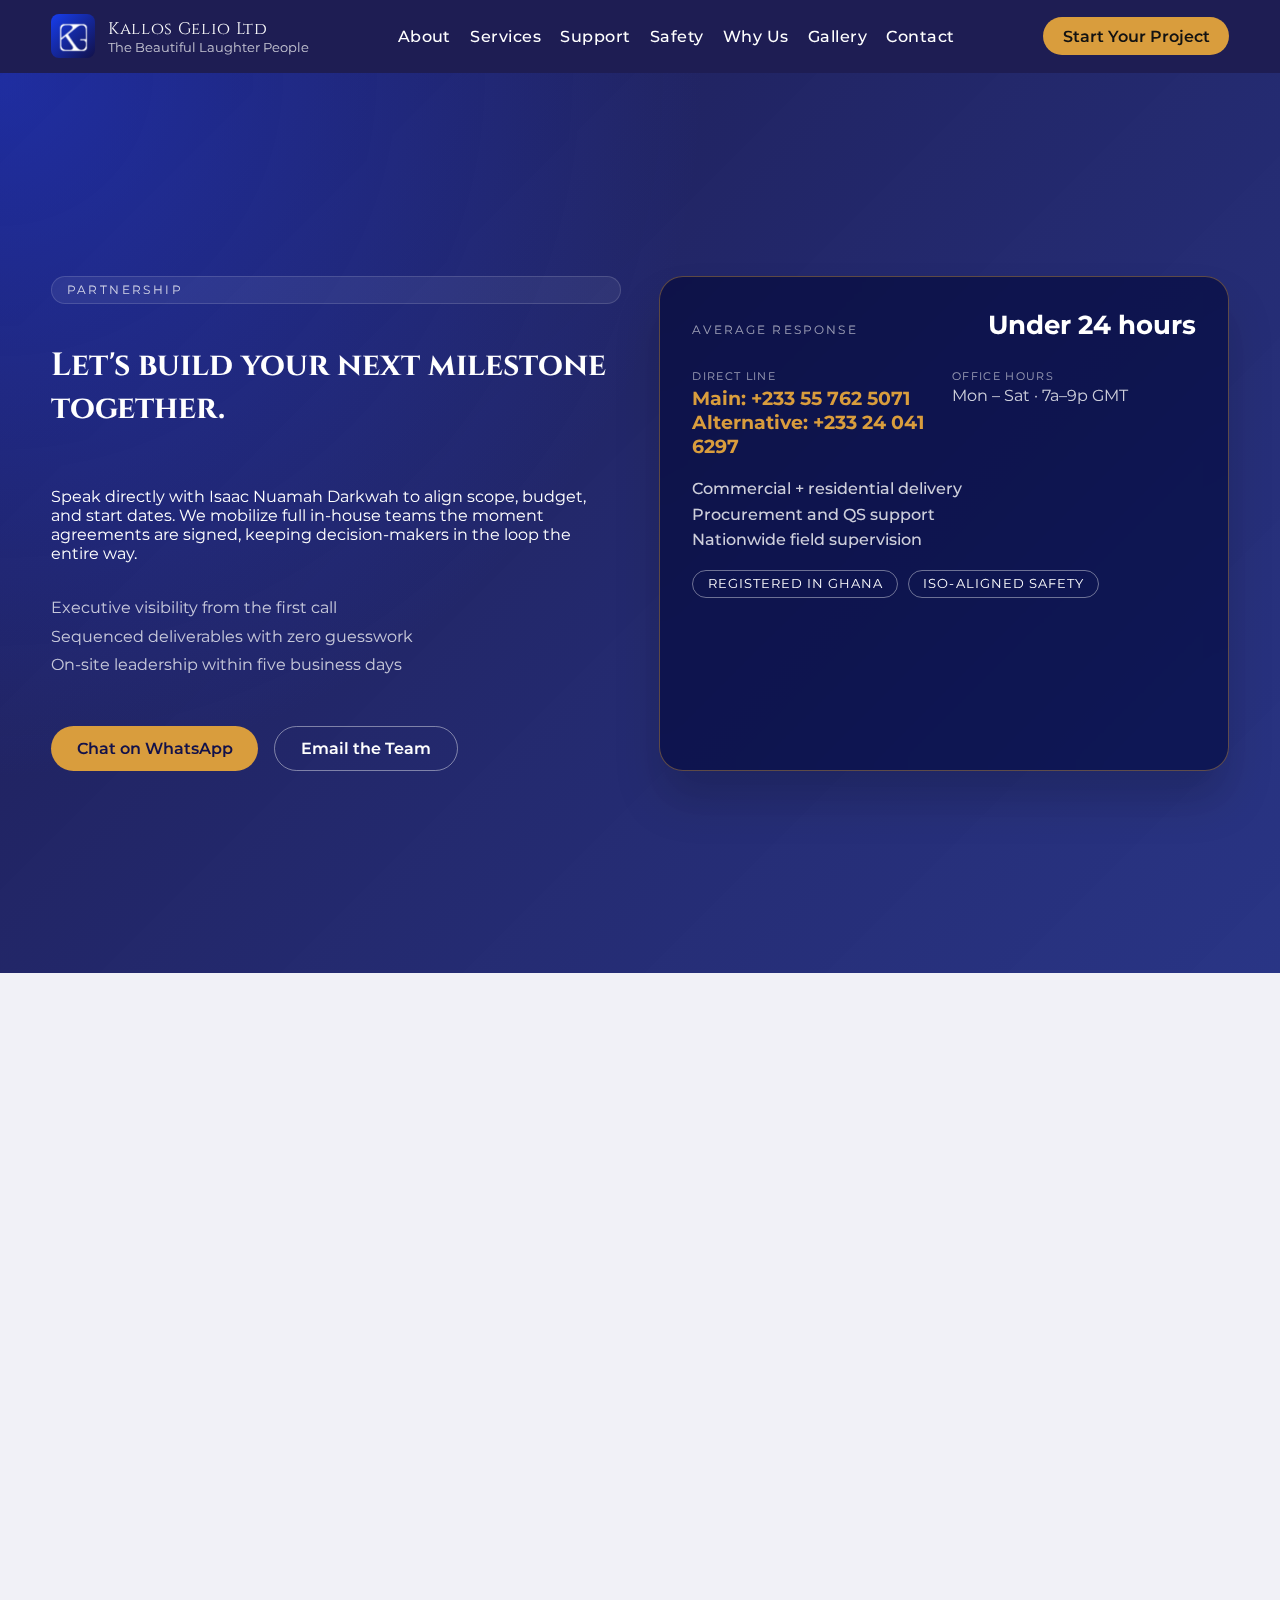
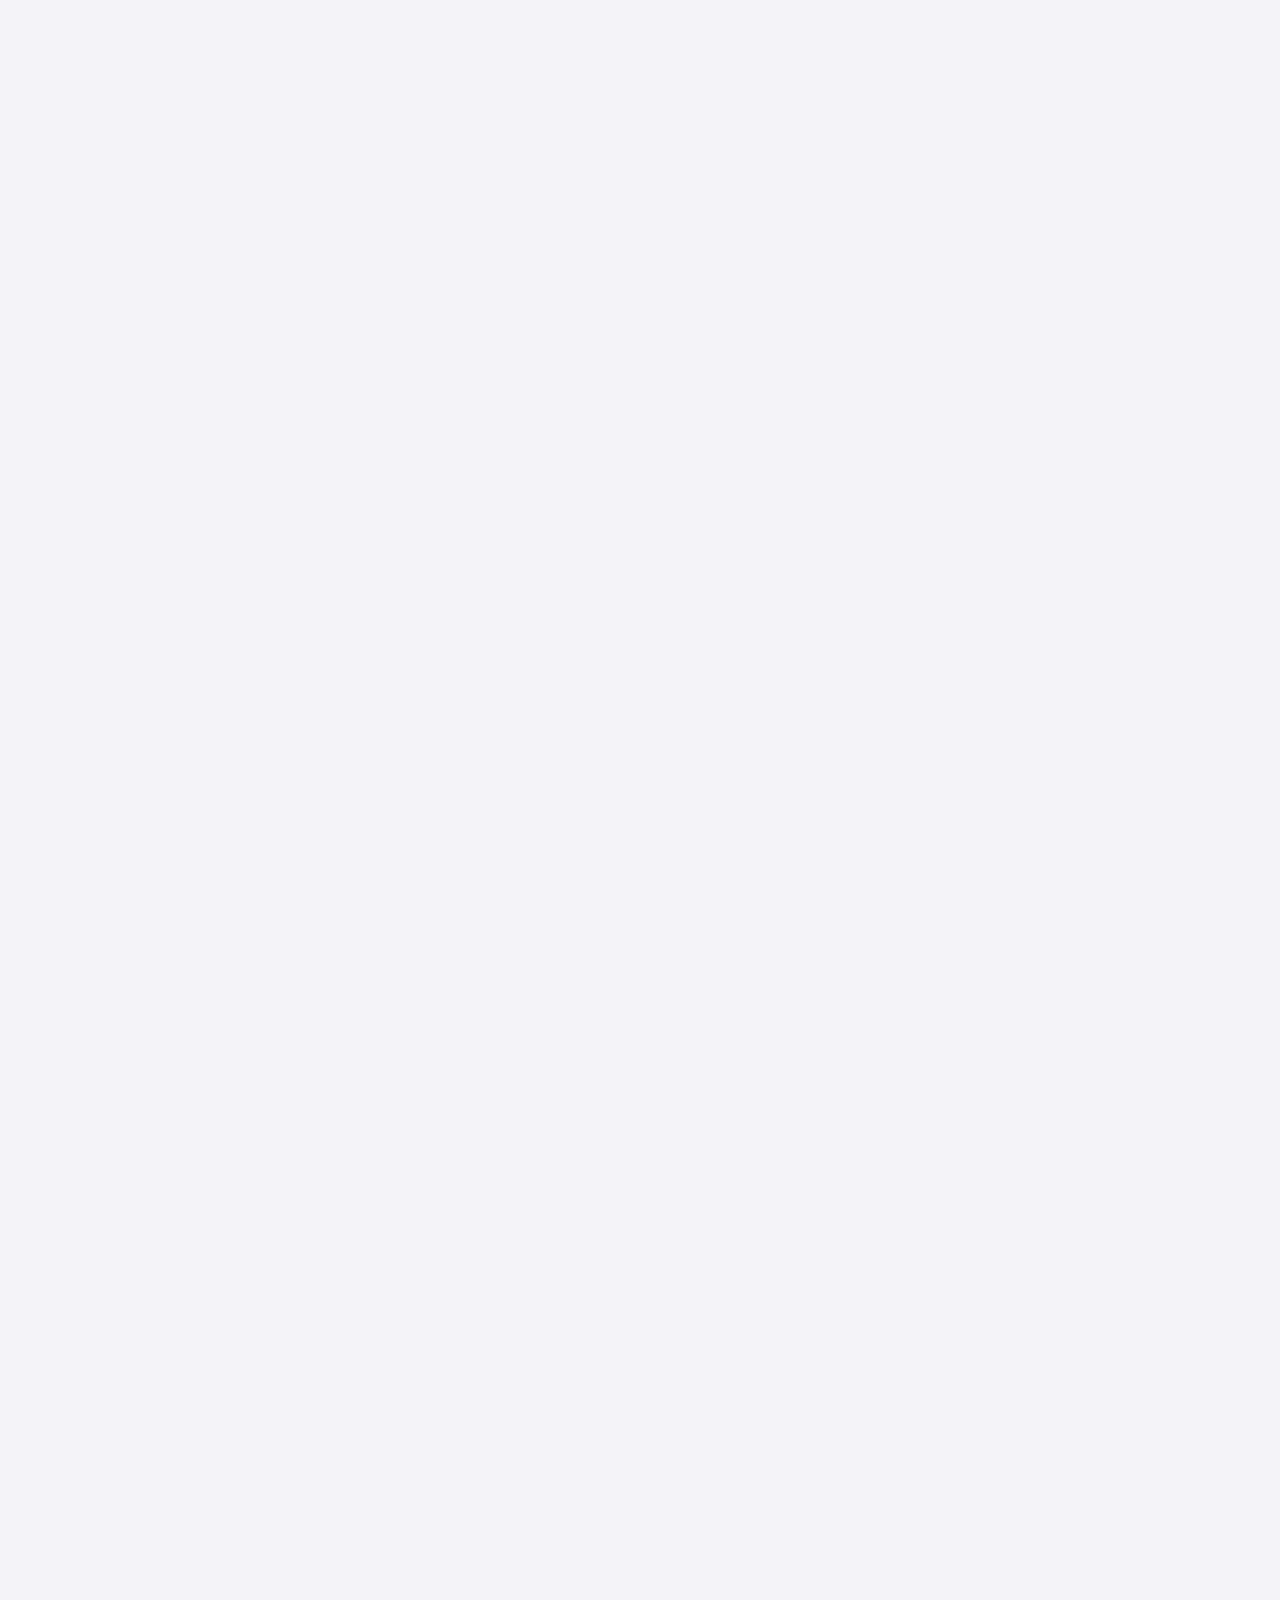
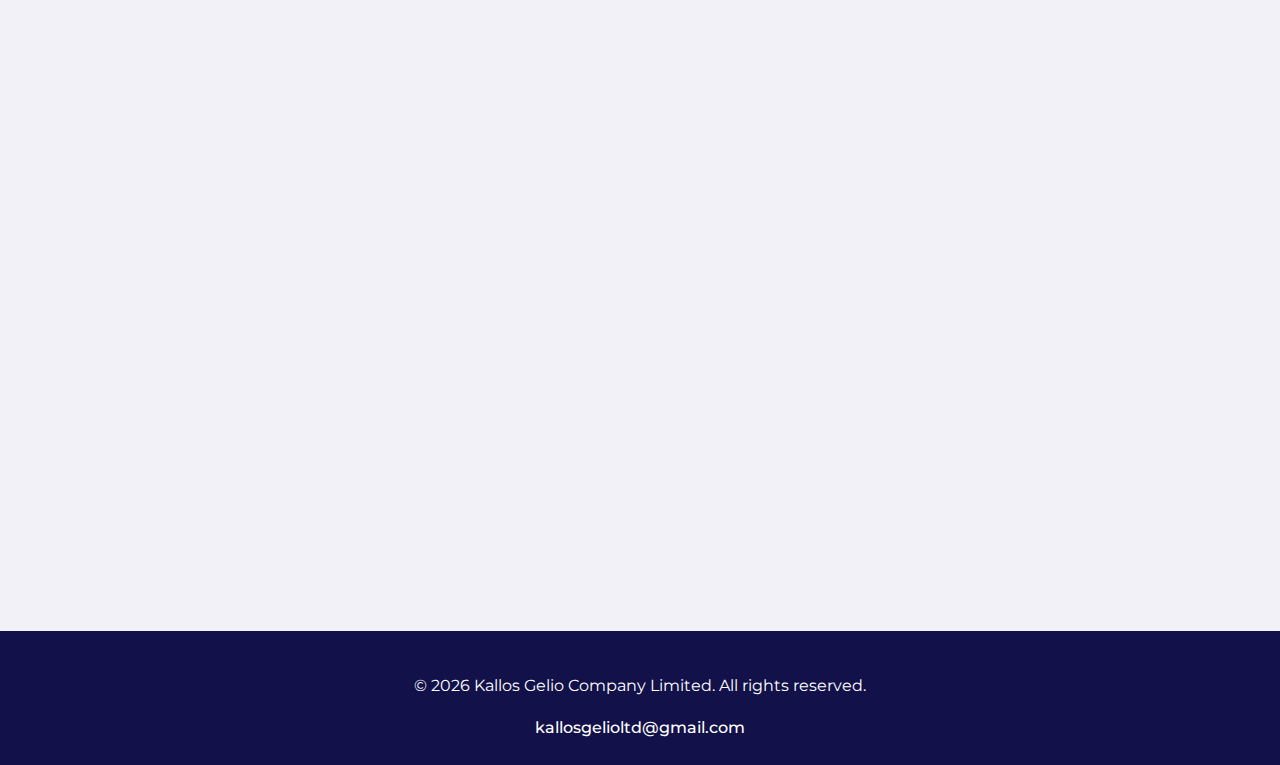
<file: pages/partner.html>
<!DOCTYPE html>
<html lang="en">

<head>
    <meta charset="utf-8">
    <meta name="viewport" content="width=device-width, initial-scale=1">
    <title>Partner With Us | Kallos Gelio Ltd</title>
    <meta name="description"
        content="Engage Kallos Gelio Ltd for turnkey construction, renovation, and consulting assignments across Ghana." />
    <link rel="preconnect" href="https://fonts.googleapis.com">
    <link rel="preconnect" href="https://fonts.gstatic.com" crossorigin>
    <link
        href="https://fonts.googleapis.com/css2?family=Cinzel:wght@500;700&family=Montserrat:wght@300;400;500;600;700&display=swap"
        rel="stylesheet">
    <link rel="stylesheet" href="../assets/css/styles.css">
    <link rel="icon" type="image/png" href="../assets/img/logos/favicon.png">
</head>

<body>
    <header class="site-header">
        <div class="container header-inner">
            <a class="brand" href="../index.html#top" aria-label="Kallos Gelio Ltd">
                <!-- <span class="brand-mark">KG</span> -->
                <img class="brand-mark" src="../assets/img/logos/logo-kg-white.png" alt="Kallos Gelio Ltd Logo">
                <div class="brand-text">
                    <span class="brand-name">Kallos Gelio Ltd</span>
                    <span class="brand-tag">The Beautiful Laughter People</span>
                </div>
            </a>
            <button class="nav-toggle" aria-label="Toggle navigation" aria-expanded="false">☰</button>
            <nav class="site-nav" aria-label="Main navigation">
                <ul>
                    <li><a href="../index.html#about">About</a></li>
                    <li><a href="services.html">Services</a></li>
                    <li><a href="../index.html#support">Support</a></li>
                    <li><a href="../index.html#safety">Safety</a></li>
                    <li><a href="../index.html#benefits">Why Us</a></li>
                    <li><a href="gallery.html">Gallery</a></li>
                    <li><a href="../index.html#contact">Contact</a></li>
                </ul>
            </nav>
            <a class="cta-button" href="https://wa.me/233557625071" target="_blank" rel="noopener">Start Your
                Project</a>
        </div>
    </header>

    <main>
        <section class="page-hero partner-hero reveal-on-scroll is-visible">
            <div class="container hero-layout">
                <div class="hero-copy">
                    <span class="hero-kicker">Partnership</span>
                    <h1>Let's build your next milestone together.</h1>
                    <p>Speak directly with Isaac Nuamah Darkwah to align scope, budget, and start dates. We mobilize
                        full in-house teams the moment agreements are signed, keeping decision-makers in the loop the
                        entire way.</p>
                    <ul class="hero-points">
                        <li>Executive visibility from the first call</li>
                        <li>Sequenced deliverables with zero guesswork</li>
                        <li>On-site leadership within five business days</li>
                    </ul>
                    <div class="hero-actions">
                        <a class="button primary" href="https://wa.me/233557625071" target="_blank" rel="noopener">Chat
                            on WhatsApp</a>
                        <a class="button secondary" href="mailto:kallosgelioltd@gmail.com">Email the Team</a>
                    </div>
                </div>
                <aside class="hero-panel" aria-label="Availability summary">
                    <div class="panel-top">
                        <p class="panel-label">Average response</p>
                        <p class="panel-value">Under 24 hours</p>
                    </div>
                    <div class="panel-grid">
                        <div>
                            <p class="panel-subhead">Direct line</p>
                            <a class="panel-link" href="tel:+233557625071">Main: +233 55 762 5071</a>
                            <a class="panel-link" href="tel:+233240416297">Alternative: +233 24 041 6297</a>
                        </div>
                        <div>
                            <p class="panel-subhead">Office hours</p>
                            <p class="panel-copy">Mon – Sat · 7a–9p GMT</p>
                        </div>
                    </div>
                    <ul class="panel-list">
                        <li>Commercial + residential delivery</li>
                        <li>Procurement and QS support</li>
                        <li>Nationwide field supervision</li>
                    </ul>
                    <div class="panel-foot">
                        <span class="status-pill">Registered in Ghana</span>
                        <span class="status-pill">ISO-aligned safety</span>
                    </div>
                </aside>
            </div>
        </section>

        <section class="page-section reveal-on-scroll">
            <div class="container section-inner">
                <div class="section-heading">
                    <p class="section-eyebrow">Engagement Roadmap</p>
                    <h2 class="section-title">Three steps to activate Kallos Gelio</h2>
                    <p class="section-lead">Our onboarding eliminates uncertainty and ensures leadership visibility from
                        the first conversation.</p>
                </div>
                <ol class="step-list">
                    <li class="step-card">
                        <span class="step-number">01</span>
                        <div class="step-body">
                            <h3>Discovery Call</h3>
                            <p>Share your program goals, drawings, and constraints. We align expectations in under an
                                hour.</p>
                            <ul class="step-highlights">
                                <li>Clarify scope, site conditions, and timelines</li>
                                <li>Identify critical success factors</li>
                                <li>Confirm communication cadence</li>
                            </ul>
                        </div>
                    </li>
                    <li class="step-card">
                        <span class="step-number">02</span>
                        <div class="step-body">
                            <h3>Proposal &amp; Budget</h3>
                            <p>Receive a structured scope, schedules, and commercials backed by value engineering
                                options.</p>
                            <ul class="step-highlights">
                                <li>Trade-by-trade breakdowns with allowances</li>
                                <li>Mobilization plan covering labour and equipment</li>
                                <li>Risk registers plus mitigation strategies</li>
                            </ul>
                        </div>
                    </li>
                    <li class="step-card">
                        <span class="step-number">03</span>
                        <div class="step-body">
                            <h3>Mobilize &amp; Report</h3>
                            <p>Once approved, we release purchase orders, deploy teams, and share dashboards within
                                days.</p>
                            <ul class="step-highlights">
                                <li>Site logistics and safety briefings on day one</li>
                                <li>Live dashboards with cost and schedule status</li>
                                <li>Weekly executive reports plus multimedia updates</li>
                            </ul>
                        </div>
                    </li>
                </ol>
                <div class="timeline-card">
                    <div class="timeline-track">
                        <div class="timeline-node is-active">
                            <span>Day 0</span>
                            <p>Inquiry received and call booked within hours.</p>
                        </div>
                        <div class="timeline-node">
                            <span>Day 2-3</span>
                            <p>Quantities validated, procurement pathways confirmed.</p>
                        </div>
                        <div class="timeline-node">
                            <span>Day 4-5</span>
                            <p>Proposal sign-off plus mobilisation schedule issued.</p>
                        </div>
                    </div>
                    <p class="timeline-copy">Expect a signed mobilisation pack within five business days once approvals
                        land. We maintain a rolling bench of crews across Ghana for rapid deployment.</p>
                </div>
            </div>
        </section>

        <section class="page-section reveal-on-scroll">
            <div class="container section-inner">
                <div class="section-heading">
                    <p class="section-eyebrow">Documents to share</p>
                    <h2 class="section-title">Arrive prepared, accelerate decisions</h2>
                    <p class="section-lead">Providing these upfront helps us deliver accurate pricing and sequencing the
                        same
                        week.</p>
                </div>
                <div class="document-grid">
                    <article class="doc-card">
                        <div class="doc-icon">01</div>
                        <h3>Project Packet</h3>
                        <p>Architectural intent and existing conditions so our estimators can price accurately.</p>
                        <ul>
                            <li>Concept or IFC drawings (PDF / DWG)</li>
                            <li>Photos or video walkthroughs</li>
                            <li>Budget targets and completion dates</li>
                        </ul>
                    </article>
                    <article class="doc-card">
                        <div class="doc-icon">02</div>
                        <h3>Site Intelligence</h3>
                        <p>Context on utilities, access, and regulatory hurdles keeps mobilisation lean.</p>
                        <ul>
                            <li>Utility availability and access constraints</li>
                            <li>Permitting status and regulatory requirements</li>
                            <li>Preferred vendors or specified materials</li>
                        </ul>
                    </article>
                    <article class="doc-card">
                        <div class="doc-icon">03</div>
                        <h3>Decision Path</h3>
                        <p>Knowing who signs-off helps us prepare the right dashboards and cadence.</p>
                        <ul>
                            <li>Stakeholders plus approval sequence</li>
                            <li>Funding status and payment structure</li>
                            <li>Design partners and key contacts</li>
                        </ul>
                    </article>
                </div>
                <div class="document-callout">
                    <div>
                        <p class="callout-eyebrow">Turnaround promise</p>
                        <p class="callout-copy">“We respond within 24 hours and push the process forward until every
                            project variable is crystal clear.”</p>
                    </div>
                    <div class="callout-badges">
                        <span>Cost consultants on staff</span>
                        <span>HSE documentation ready</span>
                        <span>Drone &amp; photo updates</span>
                    </div>
                </div>
                <div class="page-cta enhanced-cta">
                    <figure class="cta-portrait">
                        <img src="../assets/img/photos/curated-founder-on-site.jpg"
                            alt="Isaac Nuamah Darkwah meeting clients on site">
                        <figcaption>Isaac Nuamah Darkwah, Founder &amp; CEO</figcaption>
                    </figure>
                    <div class="cta-panel">
                        <h3>Speak with Isaac</h3>
                        <p>Outline your build, ask for references, or request a mobilisation schedule. Isaac leads every
                            engagement personally.</p>
                        <div class="cta-actions">
                            <a class="button primary" href="tel:+233557625071">Call Now</a>
                            <a class="button secondary" href="https://wa.me/233557625071" target="_blank"
                                rel="noopener">Open WhatsApp</a>
                        </div>
                        <div class="cta-meta">
                            <span>Average answer time: 12 min</span>
                            <span>Coverage: Accra, Kumasi, Takoradi, Tamale</span>
                        </div>
                        <div class="social-links" aria-label="Kallos Gelio social media">
                            <a class="social-link" href="https://x.com/KallosGelioltd" target="_blank" rel="noopener">
                                <span class="sr-only">X (formerly Twitter)</span>
                                <svg viewBox="0 0 24 24" aria-hidden="true">
                                    <path
                                        d="M18.4 3h3.2l-7.6 8.7L22.2 21H16l-5-6.2L5.8 21H2.6l7.9-9.1L2.2 3h6l4.3 5.5L18.4 3Z" />
                                </svg>
                                <span>@KallosGelioltd</span>
                            </a>
                            <a class="social-link" href="https://www.instagram.com/Kallos_Gelio_ltd" target="_blank"
                                rel="noopener">
                                <span class="sr-only">Instagram</span>
                                <svg viewBox="0 0 24 24" aria-hidden="true">
                                    <path
                                        d="M7 2h10c2.761 0 5 2.239 5 5v10c0 2.761-2.239 5-5 5H7c-2.761 0-5-2.239-5-5V7c0-2.761 2.239-5 5-5zm0 2c-1.654 0-3 1.346-3 3v10c0 1.654 1.346 3 3 3h10c1.654 0 3-1.346 3-3V7c0-1.654-1.346-3-3-3H7z">
                                    </path>
                                    <circle cx="12" cy="12" r="4"></circle>
                                    <circle cx="17" cy="7" r="1.1"></circle>
                                </svg>
                                <span>Kallos_Gelio_ltd</span>
                            </a>
                        </div>
                    </div>
                </div>
            </div>
        </section>
    </main>

    <footer class="site-footer">
        <div class="container footer-inner">
            <p>© <span id="year"></span> Kallos Gelio Company Limited. All rights reserved.</p>
            <a href="mailto:kallosgelioltd@gmail.com">kallosgelioltd@gmail.com</a>
        </div>
    </footer>

    <script src="../assets/js/site-notice.js"></script>
    <script>
        const navToggle = document.querySelector('.nav-toggle');
        const siteNav = document.querySelector('.site-nav');
        if (navToggle && siteNav) {
            navToggle.addEventListener('click', () => {
                const expanded = navToggle.getAttribute('aria-expanded') === 'true';
                navToggle.setAttribute('aria-expanded', String(!expanded));
                siteNav.classList.toggle('is-open');
            });
        }

        const heroTabs = document.querySelectorAll('[data-hero-tab]');
        const heroSlides = document.querySelectorAll('[data-hero-slide]');
        let activeHeroIndex = 0;

        const activateHeroSlide = (index) => {
            heroTabs.forEach((tab) => {
                const isActive = Number(tab.getAttribute('data-target')) === index;
                tab.classList.toggle('is-active', isActive);
                tab.setAttribute('aria-selected', String(isActive));
            });
            heroSlides.forEach((slide) => {
                slide.classList.toggle('is-active', Number(slide.getAttribute('data-index')) === index);
            });
            activeHeroIndex = index;
        };

        if (heroTabs.length && heroSlides.length) {
            heroTabs.forEach((tab) => {
                tab.addEventListener('click', () => {
                    activateHeroSlide(Number(tab.getAttribute('data-target')));
                });
            });

            setInterval(() => {
                const nextIndex = (activeHeroIndex + 1) % heroSlides.length;
                activateHeroSlide(nextIndex);
            }, 7000);
        }

        const initRevealAnimations = () => {
            const revealTargets = document.querySelectorAll('.reveal-on-scroll');
            if (!revealTargets.length) {
                return;
            }

            document.body.classList.add('reveal-ready');

            const prefersReducedMotion = window.matchMedia('(prefers-reduced-motion: reduce)');
            if (prefersReducedMotion.matches) {
                revealTargets.forEach((target) => target.classList.add('is-visible'));
                return;
            }

            const observer = new IntersectionObserver((entries) => {
                entries.forEach((entry) => {
                    if (entry.isIntersecting) {
                        entry.target.classList.add('is-visible');
                        observer.unobserve(entry.target);
                    }
                });
            }, {
                threshold: 0.2,
                rootMargin: '0px 0px -10% 0px'
            });

            revealTargets.forEach((target) => {
                if (target.classList.contains('is-visible')) {
                    return;
                }
                observer.observe(target);
            });
        };

        initRevealAnimations();

        const yearTarget = document.getElementById('year');
        if (yearTarget) {
            yearTarget.textContent = new Date().getFullYear();
        }
    </script>
</body>

</html>
</file>
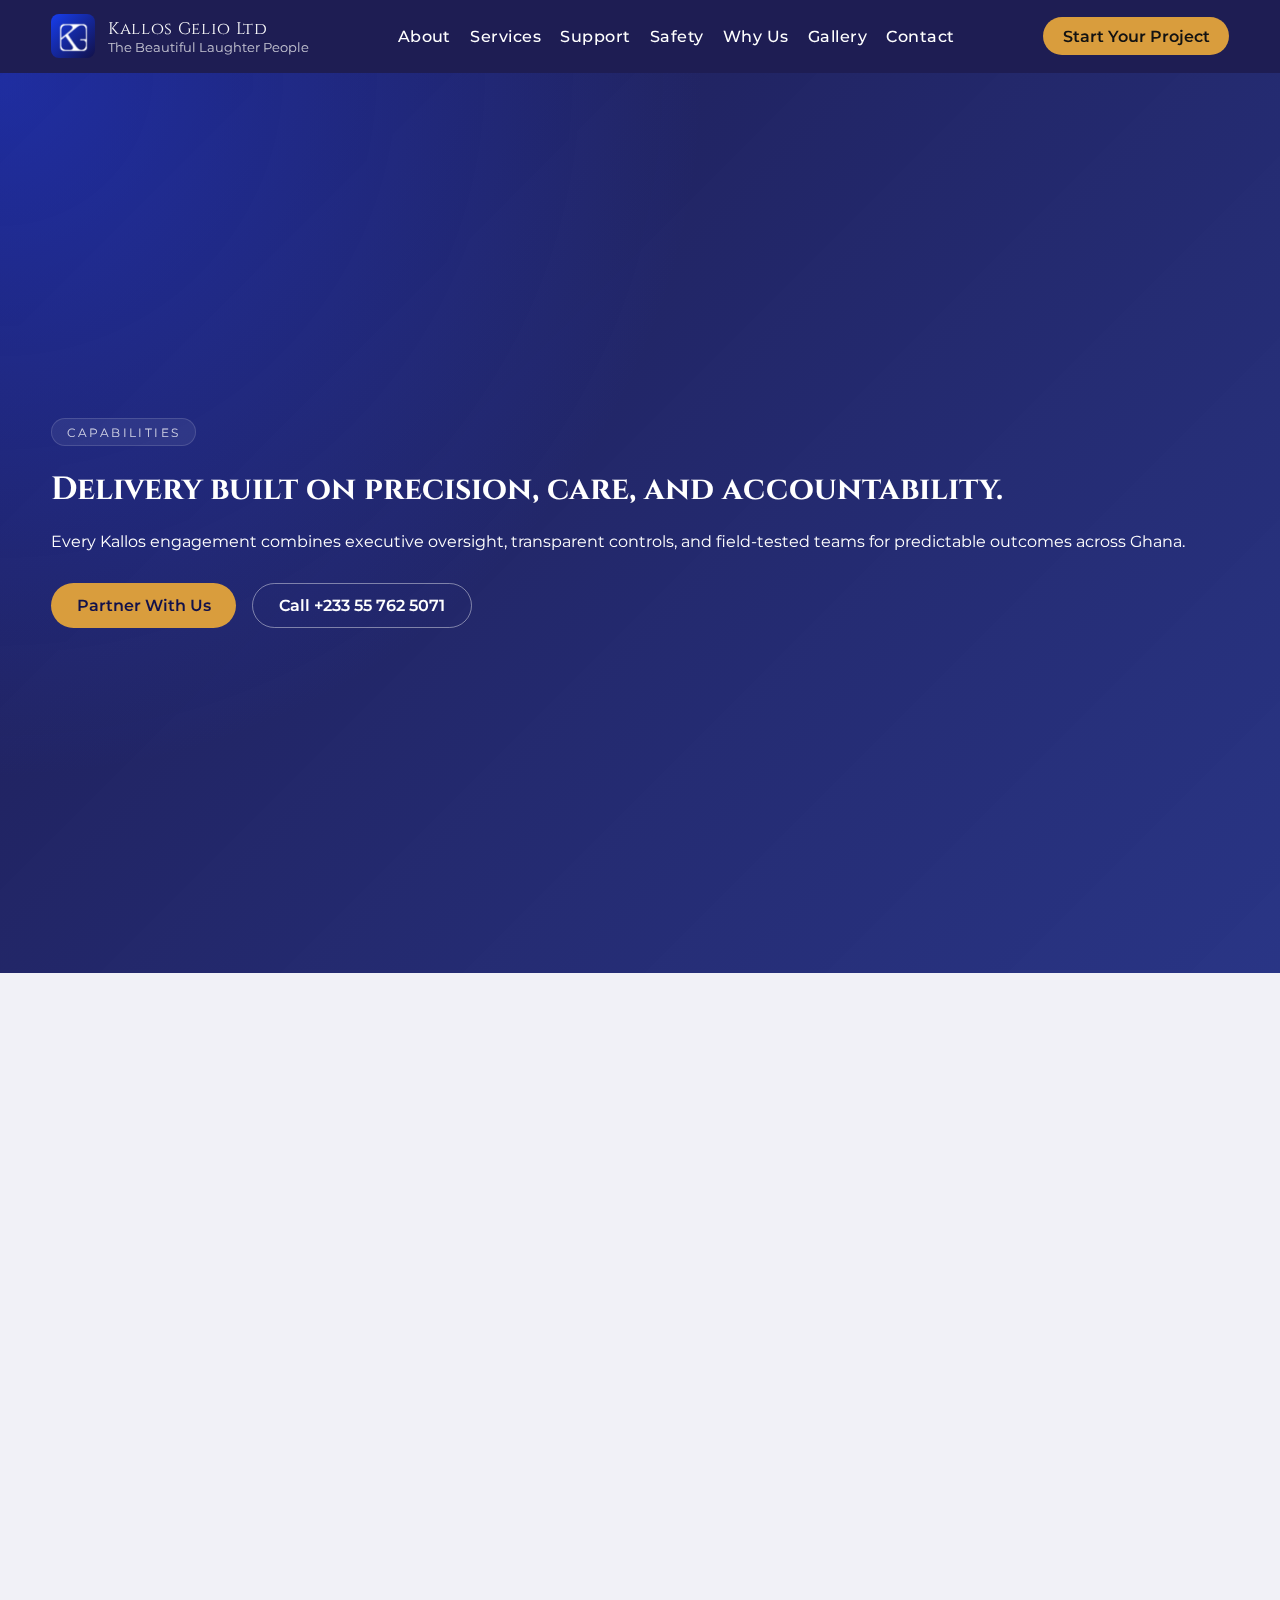
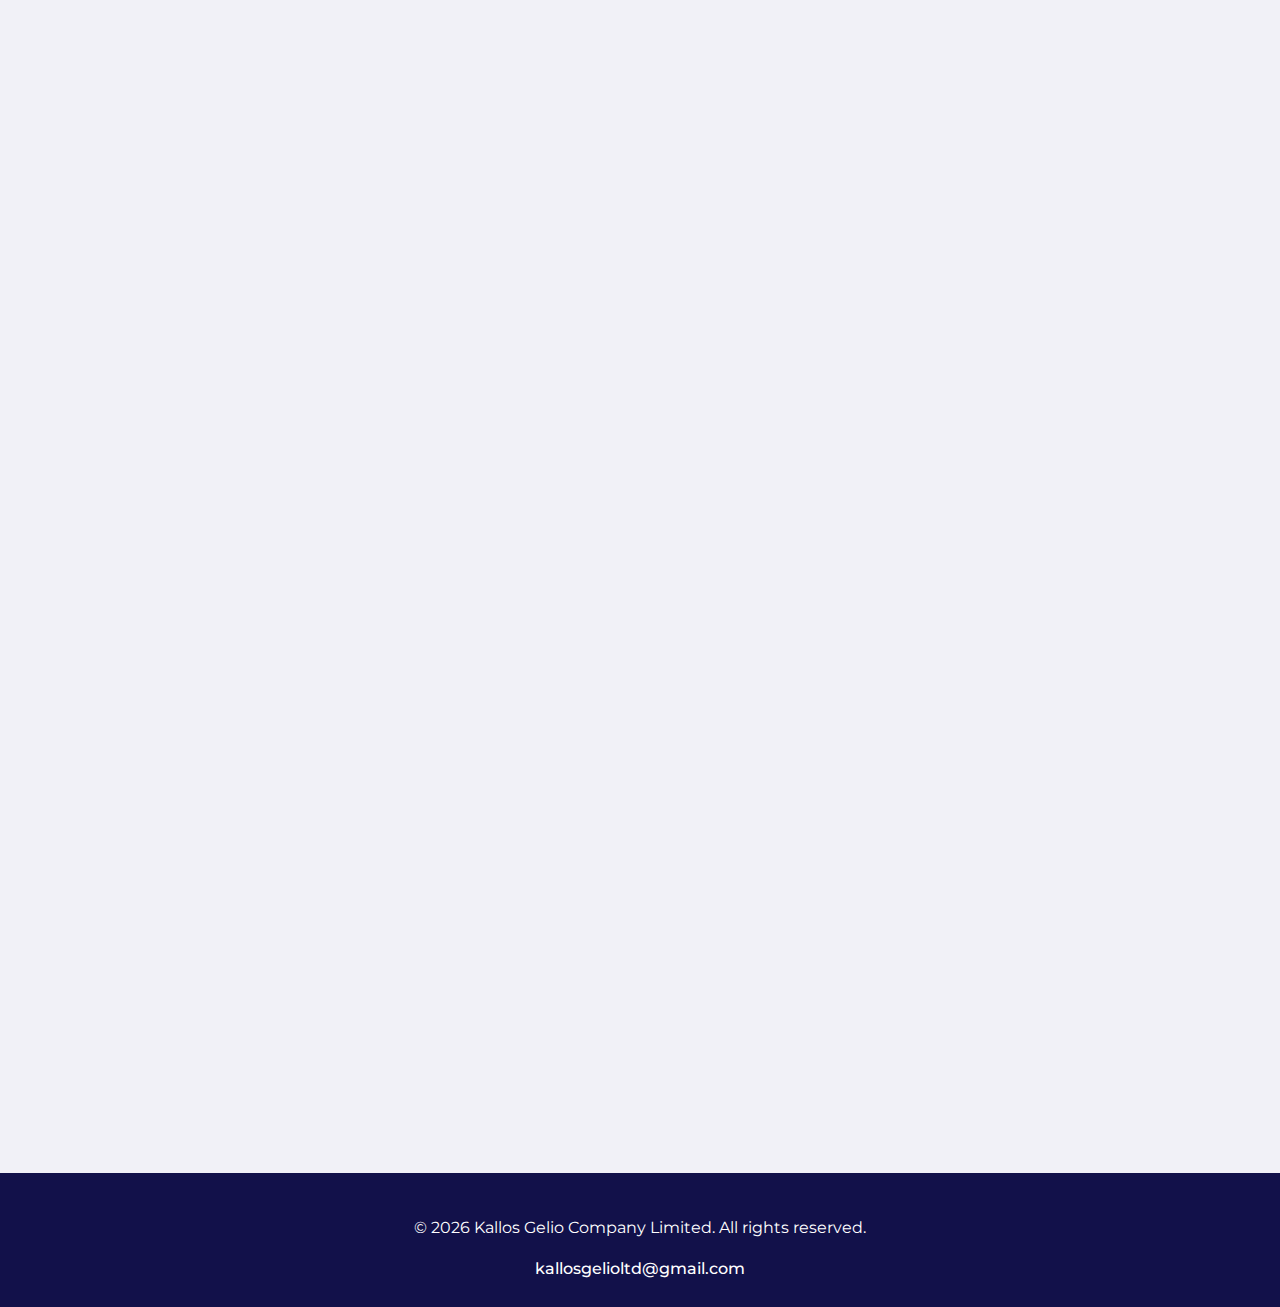
<file: pages/services.html>
<!DOCTYPE html>
<html lang="en">

<head>
    <meta charset="utf-8">
    <meta name="viewport" content="width=device-width, initial-scale=1">
    <title>Services | Kallos Gelio Ltd</title>
    <meta name="description"
        content="Discover the construction, fit-out, and consulting services delivered by Kallos Gelio Ltd across Ghana." />
    <link rel="preconnect" href="https://fonts.googleapis.com">
    <link rel="preconnect" href="https://fonts.gstatic.com" crossorigin>
    <link
        href="https://fonts.googleapis.com/css2?family=Cinzel:wght@500;700&family=Montserrat:wght@300;400;500;600;700&display=swap"
        rel="stylesheet">
    <link rel="stylesheet" href="../assets/css/styles.css">
    <link rel="icon" type="image/png" href="../assets/img/logos/favicon.png">
</head>

<body>
    <header class="site-header">
        <div class="container header-inner">
            <a class="brand" href="../index.html#top" aria-label="Kallos Gelio Ltd">
                <!-- <span class="brand-mark">KG</span> -->
                <img class="brand-mark" src="../assets/img/logos/logo-kg-white.png" alt="Kallos Gelio Ltd Logo">
                <div class="brand-text">
                    <span class="brand-name">Kallos Gelio Ltd</span>
                    <span class="brand-tag">The Beautiful Laughter People</span>
                </div>
            </a>
            <button class="nav-toggle" aria-label="Toggle navigation" aria-expanded="false">☰</button>
            <nav class="site-nav" aria-label="Main navigation">
                <ul>
                    <li><a href="../index.html#about">About</a></li>
                    <li><a href="services.html">Services</a></li>
                    <li><a href="../index.html#support">Support</a></li>
                    <li><a href="../index.html#safety">Safety</a></li>
                    <li><a href="../index.html#benefits">Why Us</a></li>
                    <li><a href="gallery.html">Gallery</a></li>
                    <li><a href="../index.html#contact">Contact</a></li>
                </ul>
            </nav>
            <a class="cta-button" href="https://wa.me/233557625071" target="_blank" rel="noopener">Start Your
                Project</a>
        </div>
    </header>

    <main>
        <section class="page-hero reveal-on-scroll is-visible">
            <div class="container section-inner">
                <div>
                    <span class="hero-kicker">Capabilities</span>
                    <h1>Delivery built on precision, care, and accountability.</h1>
                    <p>Every Kallos engagement combines executive oversight, transparent controls, and field-tested
                        teams
                        for predictable outcomes across Ghana.</p>
                    <div class="hero-actions">
                        <a class="button primary" href="partner.html">Partner With Us</a>
                        <a class="button secondary" href="tel:+233557625071">Call +233 55 762 5071</a>
                    </div>
                </div>
            </div>
        </section>

        <section class="page-section reveal-on-scroll">
            <div class="container section-inner">
                <div class="section-heading">
                    <p class="section-eyebrow">Project Types</p>
                    <h2 class="section-title">Four ways we keep sites moving</h2>
                    <p class="section-lead">Select the oversight model that suits your timeline, budget, and level of
                        involvement. Each track is anchored in documentation, cost control, and daily reporting.</p>
                </div>
                <div class="detail-grid">
                    <article class="list-card">
                        <h3>Turnkey Delivery</h3>
                        <p>Design coordination, procurement, and trade supervision under a single accountable contract.
                        </p>
                        <ul>
                            <li>Executive sponsor plus site-based project manager</li>
                            <li>Integrated schedule aligning design, procurement, and execution</li>
                            <li>Stage-gated quality reviews with photographic logs</li>
                        </ul>
                    </article>
                    <article class="list-card">
                        <h3>Fit-Out Leadership</h3>
                        <p>Interior specialists blending artisan finishes with technical services for hospitality,
                            corporate,
                            and residential spaces.</p>
                        <ul>
                            <li>Mock-ups for client sign-off before full execution</li>
                            <li>Joinery, lighting, and MEP coordination led in-house</li>
                            <li>Daily punch tracking until handover is defect-free</li>
                        </ul>
                    </article>
                    <article class="list-card">
                        <h3>Renovation Science</h3>
                        <p>Selective demolition, structural reinforcement, and modernization without interrupting
                            business.</p>
                        <ul>
                            <li>Phased work plans protecting live operations</li>
                            <li>Adaptive procurement to suit heritage or imported materials</li>
                            <li>Clear risk registers shared with owners weekly</li>
                        </ul>
                    </article>
                    <article class="list-card">
                        <h3>Advisory & Consulting</h3>
                        <p>Feasibility, cost planning, and technical audits that de-risk major capital programs.</p>
                        <ul>
                            <li>Value engineering workshops and tender evaluations</li>
                            <li>Regulatory guidance plus documentation for financing</li>
                            <li>Independent progress audits with actionable closeouts</li>
                        </ul>
                    </article>
                </div>
            </div>
        </section>

        <section class="page-section reveal-on-scroll">
            <div class="container section-inner">
                <div class="section-heading">
                    <p class="section-eyebrow">How we work</p>
                    <h2 class="section-title">Clarity at every milestone</h2>
                    <p class="section-lead">From intent to commissioning, we choreograph trades, logistics, and budgets
                        as
                        a single storyline you can trust.</p>
                </div>
                <div class="detail-grid">
                    <article class="list-card">
                        <h3>Mobilization Playbook</h3>
                        <p>Advance surveys, site logistics plans, and procurement commitments issued before groundbreak.
                        </p>
                    </article>
                    <article class="list-card">
                        <h3>Controls & Reporting</h3>
                        <p>Live dashboards, photographic diaries, and earned-value insights keep owners informed.</p>
                    </article>
                    <article class="list-card">
                        <h3>Assurance & Closeout</h3>
                        <p>Progressive inspections, red-line drawings, and full O&M handover packages.</p>
                    </article>
                </div>
                <div class="accent-quote">
                    “Single contract. Transparent change management. Defect-free delivery. That is the Kallos promise.”
                </div>
                <div class="page-cta">
                    <a class="button primary" href="partner.html">Schedule a scope workshop</a>
                    <div class="social-links" aria-label="Kallos Gelio social media">
                        <a class="social-link" href="https://x.com/KallosGelioltd" target="_blank" rel="noopener">
                            <span class="sr-only">X (formerly Twitter)</span>
                            <svg viewBox="0 0 24 24" aria-hidden="true">
                                <path
                                    d="M18.4 3h3.2l-7.6 8.7L22.2 21H16l-5-6.2L5.8 21H2.6l7.9-9.1L2.2 3h6l4.3 5.5L18.4 3Z" />
                            </svg>
                            <span>@KallosGelioltd</span>
                        </a>
                        <a class="social-link" href="https://www.instagram.com/Kallos_Gelio_ltd" target="_blank"
                            rel="noopener">
                            <span class="sr-only">Instagram</span>
                            <svg viewBox="0 0 24 24" aria-hidden="true">
                                <path
                                    d="M7 2h10c2.761 0 5 2.239 5 5v10c0 2.761-2.239 5-5 5H7c-2.761 0-5-2.239-5-5V7c0-2.761 2.239-5 5-5zm0 2c-1.654 0-3 1.346-3 3v10c0 1.654 1.346 3 3 3h10c1.654 0 3-1.346 3-3V7c0-1.654-1.346-3-3-3H7z">
                                </path>
                                <circle cx="12" cy="12" r="4"></circle>
                                <circle cx="17" cy="7" r="1.1"></circle>
                            </svg>
                            <span>Kallos_Gelio_ltd</span>
                        </a>
                    </div>
                </div>
            </div>
        </section>
    </main>

    <footer class="site-footer">
        <div class="container footer-inner">
            <p>© <span id="year"></span> Kallos Gelio Company Limited. All rights reserved.</p>
            <a href="mailto:kallosgelioltd@gmail.com">kallosgelioltd@gmail.com</a>
        </div>
    </footer>

    <script>
        const navToggle = document.querySelector('.nav-toggle');
        const siteNav = document.querySelector('.site-nav');
        if (navToggle && siteNav) {
            navToggle.addEventListener('click', () => {
                const expanded = navToggle.getAttribute('aria-expanded') === 'true';
                navToggle.setAttribute('aria-expanded', String(!expanded));
                siteNav.classList.toggle('is-open');
            });
        }

        const heroTabs = document.querySelectorAll('[data-hero-tab]');
        const heroSlides = document.querySelectorAll('[data-hero-slide]');
        let activeHeroIndex = 0;

        const activateHeroSlide = (index) => {
            heroTabs.forEach((tab) => {
                const isActive = Number(tab.getAttribute('data-target')) === index;
                tab.classList.toggle('is-active', isActive);
                tab.setAttribute('aria-selected', String(isActive));
            });
            heroSlides.forEach((slide) => {
                slide.classList.toggle('is-active', Number(slide.getAttribute('data-index')) === index);
            });
            activeHeroIndex = index;
        };

        if (heroTabs.length && heroSlides.length) {
            heroTabs.forEach((tab) => {
                tab.addEventListener('click', () => {
                    activateHeroSlide(Number(tab.getAttribute('data-target')));
                });
            });

            setInterval(() => {
                const nextIndex = (activeHeroIndex + 1) % heroSlides.length;
                activateHeroSlide(nextIndex);
            }, 7000);
        }

        const initRevealAnimations = () => {
            const revealTargets = document.querySelectorAll('.reveal-on-scroll');
            if (!revealTargets.length) {
                return;
            }

            document.body.classList.add('reveal-ready');

            const prefersReducedMotion = window.matchMedia('(prefers-reduced-motion: reduce)');
            if (prefersReducedMotion.matches) {
                revealTargets.forEach((target) => target.classList.add('is-visible'));
                return;
            }

            const observer = new IntersectionObserver((entries) => {
                entries.forEach((entry) => {
                    if (entry.isIntersecting) {
                        entry.target.classList.add('is-visible');
                        observer.unobserve(entry.target);
                    }
                });
            }, {
                threshold: 0.2,
                rootMargin: '0px 0px -10% 0px'
            });

            revealTargets.forEach((target) => {
                if (target.classList.contains('is-visible')) {
                    return;
                }
                observer.observe(target);
            });
        };

        initRevealAnimations();

        const yearTarget = document.getElementById('year');
        if (yearTarget) {
            yearTarget.textContent = new Date().getFullYear();
        }
    </script>
</body>

</html>
</file>
<file: assets/css/styles.css>
:root {
    --deep-ocean: #173ded;
    --vivid-blue: #1f3ded;
    --indigo: #12114a;
    --silver: #f1f1f7;
    --gold: #d99d3d;
    --black: #000000;
    --text-body: #1b1b28;
    --text-muted: #4c4c66;
    --max-width: 1180px;
}

* {
    box-sizing: border-box;
}

html {
    font-size: 16px;
    scroll-behavior: smooth;
}

body {
    margin: 0;
    font-family: "Montserrat", Arial, sans-serif;
    color: var(--text-body);
    background: var(--silver);
    overflow-x: hidden;
}

main {
    scroll-snap-type: y proximity;
}

a {
    color: var(--vivid-blue);
    text-decoration: none;
}

a:hover,
a:focus {
    color: var(--gold);
}

.container {
    width: min(92%, var(--max-width));
    margin: 0 auto;
}

.site-header {
    background: rgba(18, 17, 74, 0.95);
    color: #ffffff;
    position: sticky;
    top: 0;
    z-index: 1000;
    backdrop-filter: blur(6px);
}

.header-inner {
    display: flex;
    align-items: center;
    justify-content: space-between;
    padding: 0.9rem 0;
}

.brand {
    display: flex;
    align-items: center;
    gap: 0.8rem;
    color: #ffffff;
}

.brand-mark {
    display: grid;
    place-items: center;
    width: 44px;
    height: 44px;
    border-radius: 8px;
    background: linear-gradient(135deg, var(--deep-ocean), var(--indigo));
    font-family: "Cinzel", serif;
    font-weight: 700;
}

.brand-name {
    display: block;
    font-family: "Cinzel", serif;
    font-size: 1.05rem;
    letter-spacing: 0.04em;
}

.brand-tag {
    display: block;
    font-size: 0.8rem;
    color: rgba(255, 255, 255, 0.74);
}

.nav-toggle {
    display: none;
    border: none;
    background: transparent;
    color: #ffffff;
    font-size: 1.8rem;
    cursor: pointer;
}

.site-nav ul {
    display: flex;
    align-items: center;
    gap: 1.2rem;
    list-style: none;
    margin: 0;
    padding: 0;
}

.site-nav a {
    color: #ffffff;
    font-weight: 500;
    letter-spacing: 0.03em;
}

.site-nav a:hover,
.site-nav a:focus {
    color: var(--gold);
}

.cta-button {
    background: var(--gold);
    color: #121212;
    padding: 0.6rem 1.2rem;
    border-radius: 999px;
    font-weight: 600;
    transition: transform 0.2s ease;
}

.cta-button:hover,
.cta-button:focus {
    transform: translateY(-2px);
}

.hero,
.section,
.page-hero,
.page-section {
    min-height: 100vh;
    display: flex;
    flex-direction: column;
    justify-content: center;
    gap: 2rem;
    padding: clamp(4rem, 8vh, 6.5rem) 0;
    scroll-snap-align: start;
    scroll-snap-stop: always;
}

.hero {
    position: relative;
    color: #ffffff;
    background-image: linear-gradient(90deg, rgba(5, 6, 30, 0.92) 15%, rgba(12, 14, 40, 0.78) 55%, rgba(20, 26, 70, 0.45) 80%),
        url("https://images.pexels.com/photos/19041795/pexels-photo-19041795.jpeg?auto=compress&cs=tinysrgb&w=1600&q=80");
    background-size: cover;
    background-position: center right;
    background-repeat: no-repeat;
    overflow: hidden;
}

.hero-content {
    display: grid;
    grid-template-columns: minmax(0, 620px);
    gap: 2.5rem;
    align-items: center;
    position: relative;
    z-index: 1;
}

.hero-kicker {
    display: inline-block;
    letter-spacing: 0.2em;
    font-size: 0.75rem;
    text-transform: uppercase;
    opacity: 0.8;
    background: rgba(255, 255, 255, 0.08);
    padding: 0.35rem 0.9rem;
    border-radius: 999px;
    border: 1px solid rgba(255, 255, 255, 0.18);
}

.hero h1 {
    margin: 0.8rem 0;
    font-family: "Cinzel", serif;
    font-size: clamp(2rem, 2.3rem + 1vw, 3.4rem);
    line-height: 1.15;
    text-transform: uppercase;
}

.hero p {
    margin-top: 0;
    font-size: 1rem;
    color: rgba(255, 255, 255, 0.85);
}

.hero-metrics {
    display: grid;
    grid-template-columns: repeat(auto-fit, minmax(190px, 1fr));
    gap: 1rem;
    margin-top: 2rem;
}

.metric-card {
    padding: 1.2rem 1.4rem;
    border-radius: 16px;
    border: 1px solid rgba(217, 157, 61, 0.2);
    background: rgba(10, 15, 52, 0.4);
    backdrop-filter: blur(6px);
}

.metric-label {
    font-size: 0.8rem;
    text-transform: uppercase;
    letter-spacing: 0.12em;
    color: rgba(255, 255, 255, 0.6);
    margin-bottom: 0.4rem;
}

.metric-value {
    margin: 0;
    font-weight: 600;
    color: #ffffff;
}

.hero-tabs {
    display: flex;
    flex-wrap: wrap;
    gap: 0.8rem;
    margin-top: 1.8rem;
}

.hero-tab {
    border: 1px solid rgba(255, 255, 255, 0.3);
    background: transparent;
    color: #ffffff;
    border-radius: 999px;
    padding: 0.5rem 1.4rem;
    font-weight: 600;
    cursor: pointer;
    transition: background 0.3s ease, color 0.3s ease;
}

.hero-tab.is-active {
    background: var(--gold);
    color: var(--indigo);
}

.hero-visual {
    position: relative;
    min-height: 420px;
}

.visual-card {
    position: absolute;
    inset: 0;
    border-radius: 30px;
    overflow: hidden;
    padding: 2rem;
    display: flex;
    flex-direction: column;
    justify-content: flex-end;
    background: #0d0d2a;
    color: #ffffff;
    opacity: 0;
    transform: translateY(20px);
    transition: opacity 0.4s ease, transform 0.4s ease;
}

.visual-card::before {
    content: "";
    position: absolute;
    inset: 0;
    background-image: var(--hero-bg);
    background-size: cover;
    background-position: center;
    filter: saturate(1.15);
}

.visual-card::after {
    content: "";
    position: absolute;
    inset: 0;
    background: linear-gradient(180deg, rgba(4, 5, 20, 0) 40%, rgba(4, 5, 20, 0.8));
}

.visual-card > * {
    position: relative;
}

.visual-card.is-active {
    opacity: 1;
    transform: translateY(0);
}

.visual-kicker {
    text-transform: uppercase;
    letter-spacing: 0.2em;
    font-size: 0.75rem;
    color: rgba(255, 255, 255, 0.7);
}

.hero-actions {
    display: flex;
    flex-wrap: wrap;
    gap: 1rem;
    margin-top: 2rem;
}

.button {
    display: inline-flex;
    align-items: center;
    justify-content: center;
    gap: 0.4rem;
    padding: 0.75rem 1.6rem;
    border-radius: 999px;
    font-weight: 600;
    transition: transform 0.2s ease;
}

.button.primary {
    background: var(--gold);
    color: var(--indigo);
}

.button.secondary {
    border: 1px solid rgba(255, 255, 255, 0.42);
    color: #ffffff;
}

.button:hover,
.button:focus {
    transform: translateY(-2px);
}

.hero-highlight {
    display: flex;
    justify-content: flex-end;
}

.highlight-card {
    background: rgba(241, 241, 247, 0.1);
    border: 1px solid rgba(217, 157, 61, 0.2);
    border-radius: 20px;
    padding: 2rem;
    backdrop-filter: blur(4px);
}

.highlight-card h2 {
    font-family: "Cinzel", serif;
    font-size: 1.6rem;
    margin-top: 0;
}

.highlight-card p {
    color: rgba(255, 255, 255, 0.78);
}

.text-link {
    color: var(--gold);
    font-weight: 600;
}

.assurance-strip {
    margin-top: 3rem;
    padding: 1rem 0 0;
}

.assurance-grid {
    display: grid;
    grid-template-columns: repeat(auto-fit, minmax(220px, 1fr));
    gap: 1.2rem;
}

.assurance-item {
    background: rgba(255, 255, 255, 0.08);
    border-radius: 20px;
    padding: 1.8rem;
    border: 1px solid rgba(217, 157, 61, 0.25);
}

.assurance-item h3 {
    margin: 0.5rem 0;
    font-family: "Cinzel", serif;
    color: #ffffff;
}

.assurance-item p {
    margin: 0;
    color: rgba(255, 255, 255, 0.78);
}

.section {
    background: #ffffff;
}

.section:nth-of-type(even) {
    background: #f7f7fb;
}

.section-inner {
    display: grid;
    gap: 2.5rem;
}

.reveal-on-scroll {
    will-change: opacity, transform;
    transition: opacity 0.85s ease, transform 0.85s ease;
}

body.reveal-ready .reveal-on-scroll {
    opacity: 0;
    transform: translateY(48px);
}

body.reveal-ready .reveal-on-scroll.is-visible {
    opacity: 1;
    transform: translateY(0);
}

@media (prefers-reduced-motion: reduce) {
    .reveal-on-scroll,
    body.reveal-ready .reveal-on-scroll {
        transition: none;
        opacity: 1 !important;
        transform: none !important;
    }
}

.section-heading {
    text-align: center;
    max-width: 780px;
    margin: 0 auto;
}

.section-eyebrow {
    text-transform: uppercase;
    letter-spacing: 0.16em;
    font-size: 0.75rem;
    font-weight: 600;
    color: var(--vivid-blue);
}

.section-title {
    margin: 0.4rem 0 1rem;
    font-family: "Cinzel", serif;
    font-size: clamp(1.8rem, 1.6rem + 0.9vw, 2.6rem);
    color: var(--indigo);
}

.section-lead {
    font-size: 1.05rem;
    color: var(--text-muted);
}

.about {
    background: #ffffff;
}

.identity-grid {
    display: grid;
    gap: 1.8rem;
    grid-template-columns: repeat(auto-fit, minmax(280px, 1fr));
}

.identity-card {
    background: #ffffff;
    border-radius: 16px;
    padding: 1.8rem;
    border: 1px solid rgba(18, 17, 74, 0.08);
    box-shadow: 0 18px 46px rgba(18, 17, 74, 0.07);
}

.identity-card h3 {
    margin-top: 0;
    font-family: "Cinzel", serif;
    color: var(--indigo);
}

.identity-card ul {
    margin: 1rem 0 0;
    padding-left: 1.2rem;
    color: var(--text-muted);
    line-height: 1.6;
}

.color-palette {
    display: flex;
    flex-wrap: wrap;
    gap: 0.6rem;
    margin-top: 1.5rem;
}

.swatch {
    display: inline-flex;
    align-items: center;
    justify-content: center;
    padding: 0.6rem 0.9rem;
    border-radius: 999px;
    font-size: 0.75rem;
    background: var(--swatch);
    color: #ffffff;
}

.card-grid {
    display: grid;
    gap: 1.8rem;
    grid-template-columns: repeat(auto-fit, minmax(240px, 1fr));
}

.service-card {
    background: #ffffff;
    border-radius: 18px;
    padding: 1.9rem;
    border: 1px solid rgba(18, 17, 74, 0.08);
    box-shadow: 0 16px 38px rgba(23, 61, 237, 0.08);
}

.service-media {
    margin: -1.9rem -1.9rem 1.5rem;
    border-radius: 18px 18px 0 0;
    overflow: hidden;
    height: 180px;
}

.service-media img {
    width: 100%;
    height: 100%;
    object-fit: cover;
    display: block;
}

.service-card h3 {
    margin-top: 0;
    font-family: "Cinzel", serif;
    color: var(--indigo);
}

.service-card p {
    color: var(--text-muted);
}

.support-grid {
    display: grid;
    grid-template-columns: repeat(auto-fit, minmax(240px, 1fr));
    gap: 1.4rem;
}

.support-card {
    background: linear-gradient(135deg, rgba(23, 61, 237, 0.08), rgba(217, 157, 61, 0.08));
    border-radius: 18px;
    padding: 1.8rem;
    border: 1px solid rgba(23, 61, 237, 0.08);
    position: relative;
    overflow: hidden;
    box-shadow: 0 18px 32px rgba(18, 17, 74, 0.08);
    transition: transform 0.35s ease, box-shadow 0.35s ease;
}

.support-card::before {
    content: "";
    position: absolute;
    inset: 0;
    background: radial-gradient(circle at top, rgba(255, 255, 255, 0.35), transparent 60%);
    opacity: 0;
    transition: opacity 0.4s ease;
}

.support-card:hover,
.support-card:focus-within {
    transform: translateY(-6px);
    box-shadow: 0 22px 44px rgba(18, 17, 74, 0.16);
}

.support-card:hover::before,
.support-card:focus-within::before {
    opacity: 0.9;
}

.support-card > * {
    position: relative;
    z-index: 1;
}

.support-media {
    margin: -1.8rem -1.8rem 1.2rem;
    border-radius: 18px 18px 0 0;
    overflow: hidden;
    height: 170px;
}

.support-media img {
    width: 100%;
    height: 100%;
    object-fit: cover;
    display: block;
    transition: transform 0.45s ease;
}

.support-card:hover .support-media img,
.support-card:focus-within .support-media img {
    transform: scale(1.08);
}

.support-card h3 {
    margin-top: 0;
    font-family: "Cinzel", serif;
    color: var(--indigo);
}

.support-card p {
    color: var(--text-muted);
}

.safety {
    background: linear-gradient(135deg, rgba(18, 17, 74, 0.92), rgba(23, 61, 237, 0.85));
    color: #ffffff;
}

.safety-card {
    background: rgba(241, 241, 247, 0.1);
    border-radius: 18px;
    padding: 1.8rem;
    border: 1px solid rgba(217, 157, 61, 0.2);
}

.safety-card h3 {
    margin-top: 0;
    font-family: "Cinzel", serif;
}

.safety-card p {
    color: rgba(255, 255, 255, 0.8);
}

.safety-grid {
    display: grid;
    grid-template-columns: repeat(auto-fit, minmax(220px, 1fr));
    gap: 1.5rem;
}

.benefits-grid {
    display: grid;
    gap: 1.6rem;
    grid-template-columns: repeat(auto-fit, minmax(280px, 1fr));
}

.benefit-card {
    background: #ffffff;
    border-radius: 18px;
    padding: 2rem;
    border: 1px solid rgba(23, 61, 237, 0.08);
    box-shadow: 0 18px 40px rgba(18, 17, 74, 0.08);
}

.benefit-card h3 {
    margin-top: 0;
    font-family: "Cinzel", serif;
    color: var(--indigo);
}

.benefit-card ul {
    margin: 1rem 0 0;
    padding-left: 1.2rem;
    color: var(--text-muted);
    line-height: 1.7;
}

.contact {
    background: #ffffff;
}

.contact-inner {
    display: grid;
    grid-template-columns: repeat(auto-fit, minmax(280px, 1fr));
    gap: 2.4rem;
    align-items: center;
}

.contact-details {
    display: grid;
    gap: 0.8rem;
    margin-top: 1.8rem;
}

.contact-details a {
    font-weight: 600;
    color: var(--indigo);
}

.contact-details address {
    font-style: normal;
    color: var(--text-muted);
}

.contact-cta {
    display: flex;
    justify-content: flex-end;
}

.cta-card {
    background: linear-gradient(135deg, rgba(23, 61, 237, 0.12), rgba(217, 157, 61, 0.15));
    border-radius: 22px;
    padding: 2.6rem;
    border: 1px solid rgba(23, 61, 237, 0.1);
    max-width: 360px;
}

.cta-card h3 {
    margin-top: 0;
    font-family: "Cinzel", serif;
    color: var(--indigo);
}

.cta-card p {
    color: var(--text-muted);
    margin-bottom: 1.4rem;
}

.page-hero {
    background: radial-gradient(circle at top left, rgba(31, 61, 237, 0.5), transparent 45%),
        linear-gradient(135deg, rgba(18, 17, 74, 0.95), rgba(19, 32, 120, 0.9));
    color: #ffffff;
}

.page-hero h1,
.page-hero h2 {
    font-family: "Cinzel", serif;
}

.partner-hero .hero-layout {
    display: grid;
    grid-template-columns: repeat(auto-fit, minmax(280px, 1fr));
    gap: 2.4rem;
    align-items: stretch;
}

.partner-hero .hero-copy {
    display: flex;
    flex-direction: column;
    gap: 1.2rem;
}

.hero-points {
    list-style: none;
    padding: 0;
    margin: 0;
    display: grid;
    gap: 0.6rem;
    color: rgba(255, 255, 255, 0.75);
}

.hero-panel {
    background: rgba(6, 10, 42, 0.4);
    border: 1px solid rgba(217, 157, 61, 0.4);
    border-radius: 24px;
    padding: 2rem;
    backdrop-filter: blur(10px);
    display: flex;
    flex-direction: column;
    gap: 1.3rem;
    box-shadow: 0 30px 45px rgba(0, 0, 0, 0.18);
}

.panel-top {
    display: flex;
    justify-content: space-between;
    align-items: baseline;
}

.panel-label {
    text-transform: uppercase;
    letter-spacing: 0.18em;
    font-size: 0.75rem;
    color: rgba(255, 255, 255, 0.6);
}

.panel-value {
    margin: 0;
    font-size: 1.6rem;
    font-weight: 700;
}

.panel-grid {
    display: grid;
    grid-template-columns: repeat(auto-fit, minmax(140px, 1fr));
    gap: 1rem;
}

.panel-subhead {
    margin: 0 0 0.2rem;
    text-transform: uppercase;
    letter-spacing: 0.12em;
    font-size: 0.7rem;
    color: rgba(255, 255, 255, 0.58);
}

.panel-link {
    color: var(--gold);
    font-weight: 700;
    font-size: 1.2rem;
}

.panel-copy {
    margin: 0;
    color: rgba(255, 255, 255, 0.8);
}

.panel-list {
    list-style: none;
    padding: 0;
    margin: 0;
    display: grid;
    gap: 0.4rem;
    font-weight: 500;
    color: rgba(255, 255, 255, 0.8);
}

.panel-foot {
    display: flex;
    flex-wrap: wrap;
    gap: 0.6rem;
}

.status-pill {
    border: 1px solid rgba(255, 255, 255, 0.4);
    border-radius: 999px;
    padding: 0.35rem 0.9rem;
    font-size: 0.8rem;
    text-transform: uppercase;
    letter-spacing: 0.08em;
}

.page-section {
    background: #ffffff;
}

.page-section:nth-of-type(even) {
    background: #f7f7fb;
}

.detail-grid {
    display: grid;
    grid-template-columns: repeat(auto-fit, minmax(260px, 1fr));
    gap: 1.6rem;
}

.list-card {
    background: #ffffff;
    border: 1px solid rgba(18, 17, 74, 0.08);
    border-radius: 18px;
    padding: 1.8rem;
    box-shadow: 0 16px 38px rgba(18, 17, 74, 0.08);
}

.list-card ul {
    margin: 0.8rem 0 0;
    padding-left: 1.2rem;
    color: var(--text-muted);
    line-height: 1.6;
}

.step-list {
    list-style: none;
    margin: 0;
    padding: 0;
    display: grid;
    gap: 1.4rem;
}

.step-card {
    display: grid;
    grid-template-columns: auto 1fr;
    gap: 1.2rem;
    align-items: start;
    padding: 1.8rem;
    border-radius: 24px;
    background: #ffffff;
    border: 1px solid rgba(18, 17, 74, 0.08);
    box-shadow: 0 18px 42px rgba(23, 61, 237, 0.07);
}

.step-number {
    width: 56px;
    height: 56px;
    border-radius: 16px;
    background: linear-gradient(135deg, rgba(23, 61, 237, 0.14), rgba(217, 157, 61, 0.35));
    display: grid;
    place-items: center;
    font-weight: 700;
    color: var(--indigo);
}

.step-body h3 {
    margin-top: 0;
    font-family: "Cinzel", serif;
    color: var(--indigo);
}

.step-body p {
    margin-bottom: 0.8rem;
    color: var(--text-muted);
}

.step-highlights {
    margin: 0;
    padding-left: 1.2rem;
    color: var(--text-muted);
    line-height: 1.6;
}

.timeline-card {
    margin-top: 2.4rem;
    background: #0c0f2c;
    color: #ffffff;
    border-radius: 28px;
    padding: 2.6rem;
    position: relative;
    overflow: hidden;
}

.timeline-card::after {
    content: "";
    position: absolute;
    inset: 0;
    background: radial-gradient(circle at 20% 20%, rgba(255, 255, 255, 0.08), transparent 45%);
    pointer-events: none;
}

.timeline-track {
    display: grid;
    grid-template-columns: repeat(auto-fit, minmax(180px, 1fr));
    gap: 1.4rem;
}

.timeline-node {
    border-left: 3px solid rgba(217, 157, 61, 0.5);
    padding-left: 1rem;
}

.timeline-node span {
    display: block;
    text-transform: uppercase;
    font-size: 0.75rem;
    letter-spacing: 0.2em;
    color: rgba(255, 255, 255, 0.6);
}

.timeline-node p {
    margin: 0.4rem 0 0;
}

.timeline-copy {
    margin-top: 1.6rem;
    color: rgba(255, 255, 255, 0.8);
}

.accent-quote {
    background: linear-gradient(135deg, rgba(23, 61, 237, 0.1), rgba(217, 157, 61, 0.25));
    border-radius: 24px;
    padding: 2.4rem;
    border: 1px solid rgba(23, 61, 237, 0.2);
    text-align: center;
    font-size: 1.1rem;
    color: var(--text-body);
}

.page-cta {
    display: flex;
    justify-content: center;
    align-items: center;
    flex-wrap: wrap;
    gap: 1.5rem;
    margin-top: 2rem;
}

.page-cta .button {
    min-width: 230px;
}

.enhanced-cta {
    background: #ffffff;
    border-radius: 30px;
    padding: 2.4rem;
    border: 1px solid rgba(23, 61, 237, 0.09);
    box-shadow: 0 26px 48px rgba(18, 17, 74, 0.1);
    align-items: stretch;
}

.cta-portrait {
    max-width: 220px;
    text-align: center;
}

.cta-portrait img {
    width: 100%;
    border-radius: 18px;
    display: block;
    box-shadow: 0 16px 34px rgba(18, 17, 74, 0.18);
}

.cta-portrait figcaption {
    margin-top: 0.6rem;
    font-size: 0.9rem;
    font-weight: 600;
    color: var(--indigo);
}

.cta-panel {
    max-width: 460px;
    display: flex;
    flex-direction: column;
    gap: 1rem;
}

.cta-panel h3 {
    margin: 0;
    font-family: "Cinzel", serif;
    color: var(--indigo);
}

.cta-panel p {
    margin: 0;
    color: var(--text-muted);
}

.cta-actions {
    display: flex;
    flex-wrap: wrap;
    gap: 0.8rem;
}

.cta-meta {
    display: grid;
    gap: 0.4rem;
    font-size: 0.9rem;
    color: var(--text-muted);
}

.social-links {
    margin-top: 1rem;
    display: flex;
    flex-wrap: wrap;
    gap: 0.8rem;
}

.social-link {
    display: inline-flex;
    align-items: center;
    gap: 0.5rem;
    padding: 0.55rem 1rem;
    border-radius: 999px;
    border: 1px solid rgba(23, 61, 237, 0.15);
    color: var(--indigo);
    font-weight: 600;
    transition: border-color 0.2s ease, transform 0.2s ease;
}

.social-link svg {
    width: 20px;
    height: 20px;
    fill: currentColor;
}

.social-link:hover,
.social-link:focus {
    border-color: var(--gold);
    transform: translateY(-1px);
}

.sr-only {
    position: absolute;
    width: 1px;
    height: 1px;
    padding: 0;
    margin: -1px;
    overflow: hidden;
    clip: rect(0, 0, 0, 0);
    border: 0;
}

.document-grid {
    display: grid;
    grid-template-columns: repeat(auto-fit, minmax(240px, 1fr));
    gap: 1.6rem;
}

.doc-card {
    background: #ffffff;
    border-radius: 22px;
    padding: 1.9rem;
    border: 1px solid rgba(18, 17, 74, 0.08);
    box-shadow: 0 20px 44px rgba(18, 17, 74, 0.08);
    display: flex;
    flex-direction: column;
    gap: 0.8rem;
}

.doc-icon {
    width: 52px;
    height: 52px;
    border-radius: 14px;
    background: linear-gradient(135deg, rgba(23, 61, 237, 0.12), rgba(217, 157, 61, 0.22));
    display: grid;
    place-items: center;
    font-weight: 700;
    color: var(--indigo);
    font-size: 1rem;
}

.doc-card h3 {
    margin: 0;
    font-family: "Cinzel", serif;
    color: var(--indigo);
}

.doc-card p {
    margin: 0;
    color: var(--text-muted);
}

.doc-card ul {
    margin: 0;
    padding-left: 1.1rem;
    color: var(--text-muted);
    line-height: 1.6;
}

.document-callout {
    margin-top: 2.4rem;
    background: linear-gradient(120deg, rgba(23, 61, 237, 0.12), rgba(217, 157, 61, 0.26));
    border-radius: 26px;
    padding: 2.4rem;
    display: flex;
    flex-wrap: wrap;
    gap: 1.5rem;
    align-items: center;
    border: 1px solid rgba(23, 61, 237, 0.2);
}

.callout-eyebrow {
    text-transform: uppercase;
    letter-spacing: 0.18em;
    font-size: 0.75rem;
    margin: 0 0 0.4rem;
    color: var(--indigo);
    font-weight: 700;
}

.callout-copy {
    margin: 0;
    font-size: 1.2rem;
    color: var(--indigo);
}

.callout-badges {
    display: flex;
    flex-wrap: wrap;
    gap: 0.6rem;
}

.callout-badges span {
    background: rgba(255, 255, 255, 0.2);
    border: 1px solid rgba(255, 255, 255, 0.4);
    padding: 0.4rem 0.9rem;
    border-radius: 999px;
    font-size: 0.85rem;
    font-weight: 600;
    color: var(--indigo);
}

.gallery-hero {
    background-image: linear-gradient(135deg, rgba(6, 6, 24, 0.85), rgba(12, 19, 64, 0.8)),
        url("https://images.pexels.com/photos/4792479/pexels-photo-4792479.jpeg?auto=compress&cs=tinysrgb&w=1600&q=80");
    background-size: cover;
    background-position: center;
    position: relative;
}

.gallery-hero .hero-layout {
    display: grid;
    grid-template-columns: repeat(auto-fit, minmax(280px, 1fr));
    gap: 2.2rem;
    align-items: center;
}

.gallery-hero .hero-copy {
    display: flex;
    flex-direction: column;
    gap: 1rem;
}

.gallery-proof-list {
    list-style: none;
    margin: 0;
    padding: 0;
    display: grid;
    gap: 0.5rem;
    color: rgba(255, 255, 255, 0.8);
}

.gallery-proof-list li {
    display: flex;
    align-items: center;
    gap: 0.4rem;
}

.gallery-proof-list li::before {
    content: "-";
    color: var(--gold);
    font-size: 1.2rem;
}

body.gallery-page main {
    scroll-snap-type: none;
}

body.gallery-page .page-section,
body.gallery-page .page-hero {
    min-height: auto;
    padding: clamp(3rem, 5vw, 5.5rem) 0;
}

.gallery-rails {
    display: flex;
    flex-direction: column;
    gap: clamp(2rem, 3vw, 3.5rem);
}

.gallery-rail {
    display: grid;
    gap: 1.4rem;
    justify-items: center;
}

.rail-heading {
    text-align: center;
    max-width: 720px;
}

.rail-heading h3 {
    margin: 0.3rem 0 0.6rem;
    font-family: "Cinzel", serif;
    color: var(--indigo);
}

.rail-heading p {
    margin: 0;
    color: var(--text-muted);
}

.rail-kicker {
    margin: 0;
    text-transform: uppercase;
    letter-spacing: 0.18em;
    font-size: 0.7rem;
    color: var(--vivid-blue);
    font-weight: 700;
}

body.gallery-page .gallery-stack-cards {
    width: min(100%, 820px);
    min-height: clamp(360px, 70vh, 560px);
}

body.gallery-page .gallery-stack-cards .gallery-card {
    height: 100%;
}

.playlist-card {
    background: #ffffff;
    border-radius: 28px;
    border: 1px solid rgba(18, 17, 74, 0.08);
    box-shadow: 0 26px 52px rgba(18, 17, 74, 0.08);
    padding: 2rem;
    display: grid;
    grid-template-columns: minmax(0, 1.4fr) minmax(0, 1fr);
    gap: 2rem;
    align-items: stretch;
}

.playlist-frame {
    position: relative;
    width: 100%;
    padding-top: 56.25%;
    border-radius: 24px;
    overflow: hidden;
    background: #000000;
    box-shadow: inset 0 0 0 1px rgba(255, 255, 255, 0.04);
}

.playlist-frame iframe {
    position: absolute;
    inset: 0;
    width: 100%;
    height: 100%;
    border: 0;
}

.playlist-details {
    display: flex;
    flex-direction: column;
    justify-content: center;
    gap: 1rem;
}

.playlist-details h3 {
    margin: 0;
    font-family: "Cinzel", serif;
    color: var(--indigo);
}

.playlist-details p {
    margin: 0;
    color: var(--text-muted);
}

.playlist-details ul {
    margin: 0;
    padding-left: 1.1rem;
    color: var(--text-muted);
    line-height: 1.6;
}

.playlist-tags {
    display: flex;
    flex-wrap: wrap;
    gap: 0.5rem;
}

.playlist-tags span {
    border-radius: 999px;
    padding: 0.25rem 0.9rem;
    font-size: 0.8rem;
    font-weight: 600;
    background: rgba(23, 61, 237, 0.08);
    color: var(--indigo);
}

.gallery-grid {
    display: grid;
    grid-template-columns: repeat(auto-fit, minmax(220px, 1fr));
    gap: 1.5rem;
}

.gallery-card {
    border-radius: 24px;
    overflow: hidden;
    border: 1px solid rgba(18, 17, 74, 0.08);
    box-shadow: 0 20px 48px rgba(18, 17, 74, 0.08);
    background: #ffffff;
}

.gallery-card img {
    width: 100%;
    height: 220px;
    object-fit: cover;
    display: block;
}

.gallery-card figcaption {
    padding: 1.1rem 1.3rem 1.6rem;
    display: flex;
    flex-direction: column;
    gap: 0.4rem;
}

.gallery-card .location {
    text-transform: uppercase;
    letter-spacing: 0.18em;
    font-size: 0.68rem;
    color: var(--vivid-blue);
    font-weight: 700;
}

.gallery-card p {
    margin: 0;
    color: var(--text-muted);
}

.gallery-card span {
    font-weight: 600;
    color: var(--indigo);
}

.gallery-stack {
    display: flex;
    flex-direction: column;
    align-items: center;
    gap: 1.6rem;
}

.gallery-stack + .gallery-stack {
    margin-top: 2.5rem;
}

.gallery-stack:focus-visible {
    outline: 2px solid var(--gold);
    outline-offset: 6px;
}

.gallery-stack-cards {
    position: relative;
    width: min(100%, 760px);
    min-height: min(75vh, 560px);
    cursor: pointer;
}

.gallery-stack-cards::after {
    content: "";
    position: absolute;
    inset: auto 40px -30px;
    height: 60px;
    border-radius: 999px;
    background: radial-gradient(circle, rgba(18, 17, 74, 0.18), transparent 70%);
    z-index: 0;
    pointer-events: none;
}

.gallery-stack-cards .gallery-card {
    position: absolute;
    inset: 0;
    height: min(75vh, 560px);
    border-radius: 32px;
    overflow: hidden;
    background: #000000;
    transition: transform 0.6s ease, opacity 0.6s ease, filter 0.6s ease;
    transform-origin: center;
    transform: translate(
            calc(var(--card-offset, 0) * 18px),
            calc(var(--card-offset, 0) * 18px)
        ) scale(calc(1 - (var(--card-offset, 0) * 0.05)));
    opacity: calc(1 - (var(--card-offset, 0) * 0.18));
    filter: blur(calc(var(--card-offset, 0) * 0.5px));
    pointer-events: none;
}

.gallery-card.is-active {
    pointer-events: auto;
    box-shadow: 0 34px 60px rgba(18, 17, 74, 0.25);
}

.gallery-stack-cards .gallery-card img {
    width: 100%;
    height: 100%;
    object-fit: cover;
    display: block;
}

.gallery-arrow {
    position: absolute;
    top: 50%;
    left: 22px;
    transform: translateY(-50%);
    width: 46px;
    height: 46px;
    border-radius: 999px;
    background: rgba(5, 6, 30, 0.35);
    border: 1px solid rgba(255, 255, 255, 0.35);
    backdrop-filter: blur(6px);
    display: inline-flex;
    align-items: center;
    justify-content: center;
    pointer-events: none;
    transition: opacity 0.3s ease;
    z-index: 3;
    color: #ffffff;
    opacity: 0.45;
}

.gallery-stack:is(:hover, :focus-within) .gallery-arrow {
    opacity: 1;
}

.gallery-arrow--right {
    left: auto;
    right: 22px;
}

.gallery-arrow-icon {
    font-size: 1.25rem;
    font-weight: 700;
    letter-spacing: 0.1em;
}

.gallery-stack-cards .gallery-card figcaption {
    position: absolute;
    left: 0;
    right: 0;
    bottom: 0;
    height: 10%;
    min-height: 64px;
    padding: 0.75rem 1.5rem 1.2rem;
    display: flex;
    flex-direction: column;
    justify-content: flex-end;
    gap: 0.25rem;
    background: linear-gradient(180deg, rgba(5, 6, 30, 0) 0%, rgba(5, 6, 30, 0.92) 85%);
    color: #ffffff;
}

.gallery-stack-cards .gallery-card figcaption span,
.gallery-stack-cards .gallery-card figcaption p {
    color: #ffffff;
}

.gallery-stack-cards .gallery-card .location {
    letter-spacing: 0.2em;
}

.gallery-controls {
    display: flex;
    gap: 0.9rem;
    flex-wrap: wrap;
    justify-content: center;
}

.stack-control {
    border: 1px solid rgba(18, 17, 74, 0.18);
    border-radius: 999px;
    padding: 0.75rem 1.6rem;
    font-weight: 600;
    background: #ffffff;
    color: var(--indigo);
    cursor: pointer;
    transition: transform 0.2s ease, border-color 0.2s ease, color 0.2s ease;
}

.stack-control.primary {
    background: var(--gold);
    border-color: transparent;
}

.stack-control:focus-visible,
.stack-control:hover {
    outline: none;
    border-color: var(--gold);
    transform: translateY(-2px);
}

.gallery-stack.is-animating .gallery-card {
    transition: transform 0.6s ease, opacity 0.6s ease, filter 0.6s ease;
}

.site-footer {
    background: var(--indigo);
    color: #ffffff;
    padding: 1.8rem 0;
}

.footer-inner {
    display: flex;
    flex-direction: column;
    gap: 0.4rem;
    align-items: center;
    text-align: center;
}

.footer-inner a {
    color: #ffffff;
    font-weight: 500;
}

@media (min-width: 900px) {
    .gallery-rail {
        justify-items: stretch;
    }

    .rail-heading {
        text-align: left;
        max-width: 820px;
    }
}

@media (max-width: 1024px) {
    .hero-content {
        grid-template-columns: 1fr;
    }

    .hero-visual {
        min-height: 320px;
    }
}

@media (max-width: 768px) {
    main {
        scroll-snap-type: none;
    }

    .hero,
    .section,
    .page-hero,
    .page-section {
        min-height: auto;
        padding: 3.5rem 0;
        gap: 1.5rem;
        scroll-snap-align: none;
        scroll-snap-stop: normal;
    }

    .header-inner {
        gap: 1rem;
    }

    .nav-toggle {
        display: block;
    }

    .site-nav {
        position: absolute;
        top: 100%;
        left: 0;
        width: 100%;
        background: rgba(18, 17, 74, 0.98);
        display: none;
    }

    .site-nav.is-open {
        display: block;
    }

    .site-nav ul {
        flex-direction: column;
        align-items: flex-start;
        padding: 1.2rem 1.5rem 2rem;
        gap: 0.8rem;
    }

    .cta-button {
        display: none;
    }

    .hero {
        padding: 6rem 0 4rem;
    }

    .highlight-card {
        width: 100%;
    }

    .contact-cta {
        justify-content: center;
    }

    .partner-hero .hero-layout {
        grid-template-columns: 1fr;
    }

    .hero-panel {
        padding: 1.6rem;
    }

    .playlist-card {
        grid-template-columns: 1fr;
        padding: 1.6rem;
    }

    .playlist-frame {
        padding-top: 0;
        height: min(70vh, 540px);
    }

    .gallery-stack-cards {
        min-height: min(80vh, 520px);
    }

    .timeline-track {
        grid-template-columns: 1fr;
    }

    .enhanced-cta {
        flex-direction: column;
    }

    .cta-panel {
        width: 100%;
    }
}

@media (max-width: 540px) {
    .brand-name {
        font-size: 0.95rem;
    }

    .brand-tag {
        display: none;
    }

    .section {
        padding: 3.5rem 0;
    }

    .hero-actions {
        flex-direction: column;
        align-items: flex-start;
    }

    .cta-card {
        padding: 2rem;
    }

    .step-card {
        grid-template-columns: 1fr;
    }

    .document-callout {
        flex-direction: column;
        align-items: flex-start;
    }

    .gallery-stack-cards {
        min-height: min(90vh, 500px);
    }
}

@media (max-width: 640px) {
    .gallery-page .rail-heading {
        text-align: left;
    }

    .gallery-page .gallery-stack {
        align-items: center;
        width: 100%;
    }

    .gallery-page .gallery-stack-cards {
        display: block;
        width: 100%;
        max-width: 95vw;
        min-height: clamp(320px, 78vw, 520px);
        margin: 0 auto;
        padding: 0;
        overflow: hidden;
        scroll-snap-type: none;
    }

    .gallery-page .gallery-stack-cards .gallery-card {
        position: absolute;
        inset: 0;
        width: 95%;
        height: 100%;
        max-width: 95%;
        transform: translate(
                calc(var(--card-offset, 0) * 12px),
                calc(var(--card-offset, 0) * 12px)
            ) scale(calc(1 - (var(--card-offset, 0) * 0.04)));
        opacity: calc(1 - (var(--card-offset, 0) * 0.16));
        filter: blur(calc(var(--card-offset, 0) * 0.4px));
        margin: 0 auto;
    }

    .gallery-page .gallery-stack-cards .gallery-card img {
        width: 100%;
        height: 100%;
        object-fit: cover;
        aspect-ratio: auto;
    }

    .gallery-page .gallery-stack-cards .gallery-card figcaption {
        display: none;
    }

    .gallery-page .gallery-stack-cards::after {
        display: none;
    }

    .gallery-page .gallery-controls {
        flex-direction: column;
        width: 100%;
    }

    .gallery-page .stack-control {
        width: 100%;
        justify-content: center;
    }
}
</file>
